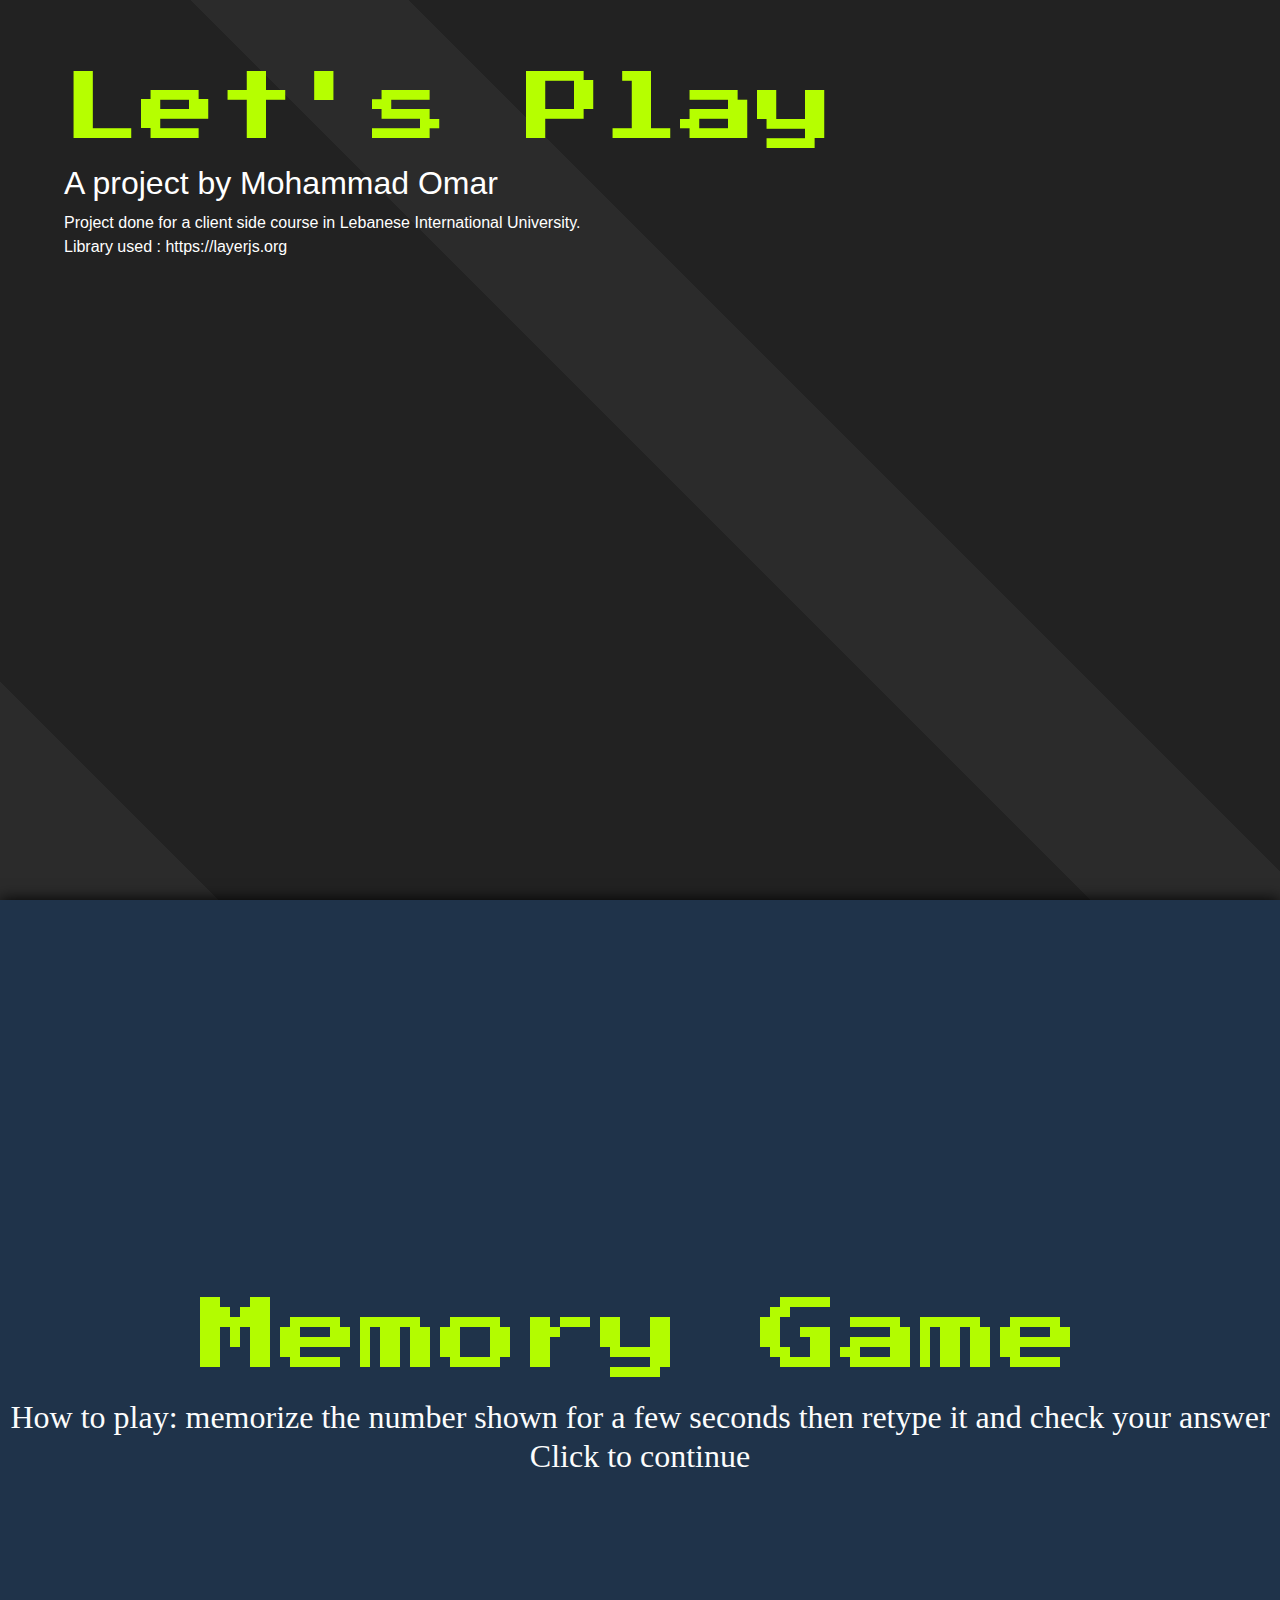
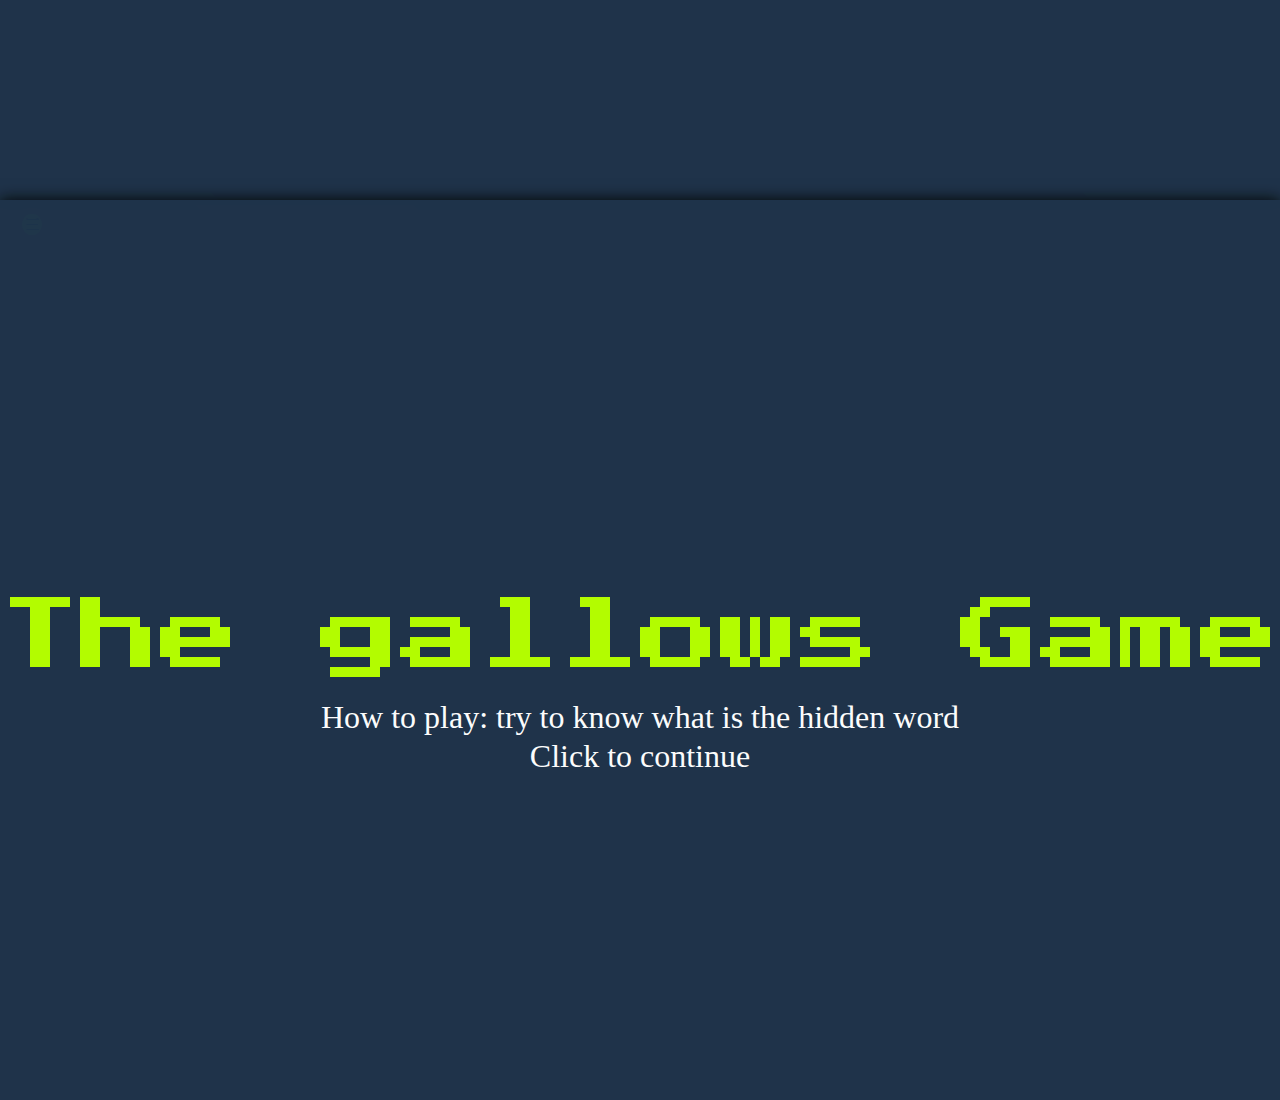
<file: index.html>
<html>

<head>
    <meta name="viewport" content="width=device-width, initial-scale=1.0">
    <meta name="description" content="zoomin interface">
    <link rel="stylesheet" href="https://stackpath.bootstrapcdn.com/bootstrap/4.3.1/css/bootstrap.min.css" integrity="sha384-ggOyR0iXCbMQv3Xipma34MD+dH/1fQ784/j6cY/iJTQUOhcWr7x9JvoRxT2MZw1T" crossorigin="anonymous">
    <link rel="stylesheet" type="text/css" href="style.css">
    <link href='https://fonts.googleapis.com/css?family=Allan' rel='stylesheet'>
    <link href="https://cdn.layerjs.org/libs/layerjs/layerjs-0.6.0.css" type="text/css" rel="stylesheet" />
    <link href='https://fonts.googleapis.com/css?family=Audiowide|Iceland|Monoton|Pacifico|Press+Start+2P|Vampiro+One'
        rel='stylesheet' type='text/css'>
    <title>Games</title>
</head>

<body lj-type="stage" class="cont">
    <div lj-type="layer" lj-default-frame="zoomout" lj-layout="canvas">
        <div lj-type="frame" id="zoomout" lj-fit-to="fixed">
            <h1><a>Let's Play</a></h1>
            <h2>A project by Mohammad Omar</h2>
            <p>
                Project done for a client side course in Lebanese International University.<br>
                Library used : https://layerjs.org
            </p>
        </div>
        <div lj-type="frame" id="zoomin" lj-fit-to="fixed" lj-scale="0.25">
            <div lj-type="stage" id="contentstage">
                <div lj-type="layer" id="contentlayer" lj-layout="canvas" lj-native-scroll="false">
                    <div lj-type="frame" id="frame1" lj-fit-to="responsive" lj-neighbors.r="frame2">
                        <a class="coverlink" href="#frame1;zoomin;minimenu.hamburger"></a>
                        <iframe width="100%" height="100%" frameborder="0" src="game.html"></iframe>
                    </div>
                    <div lj-type="frame" id="frame2" lj-fit-to="responsive" lj-neighbors.l="frame1">
                        <a class="coverlink" href="#frame2;zoomin;minimenu.hamburger"></a>
                        <iframe width="100%" height="100%" frameborder="0" src="game1.html"></iframe>
                    </div>
                </div>
            </div>
        </div>
    </div>
    <div lj-type="layer" id="minimenu" lj-default-frame="!none" lj-native-scroll="false">
        <a href="#zoomout;frame1;minimenu.!none;" lj-type="frame" id="hamburger" lj-start-position="top"
            lj-fit-to="fixed" lj-transition="down" onclick="relo()">
            &#x2630;
        </a>
    </div>
    <script src="https://cdn.layerjs.org/libs/layerjs/layerjs-0.6.0.min.js"></script>
    <script src="https://code.jquery.com/jquery-3.3.1.slim.min.js" integrity="sha384-q8i/X+965DzO0rT7abK41JStQIAqVgRVzpbzo5smXKp4YfRvH+8abtTE1Pi6jizo" crossorigin="anonymous"></script>
<script src="https://cdnjs.cloudflare.com/ajax/libs/popper.js/1.14.7/umd/popper.min.js" integrity="sha384-UO2eT0CpHqdSJQ6hJty5KVphtPhzWj9WO1clHTMGa3JDZwrnQq4sF86dIHNDz0W1" crossorigin="anonymous"></script>
<script src="https://stackpath.bootstrapcdn.com/bootstrap/4.3.1/js/bootstrap.min.js" integrity="sha384-JjSmVgyd0p3pXB1rRibZUAYoIIy6OrQ6VrjIEaFf/nJGzIxFDsf4x0xIM+B07jRM" crossorigin="anonymous"></script>
    <script>layerJS.init();
        function relo() {
            let frames = document.getElementsByTagName("iframe");
            frames[0].src = frames[0].src;
            frames[1].src = frames[1].src;
        }</script>
</body>

</html>
</file>
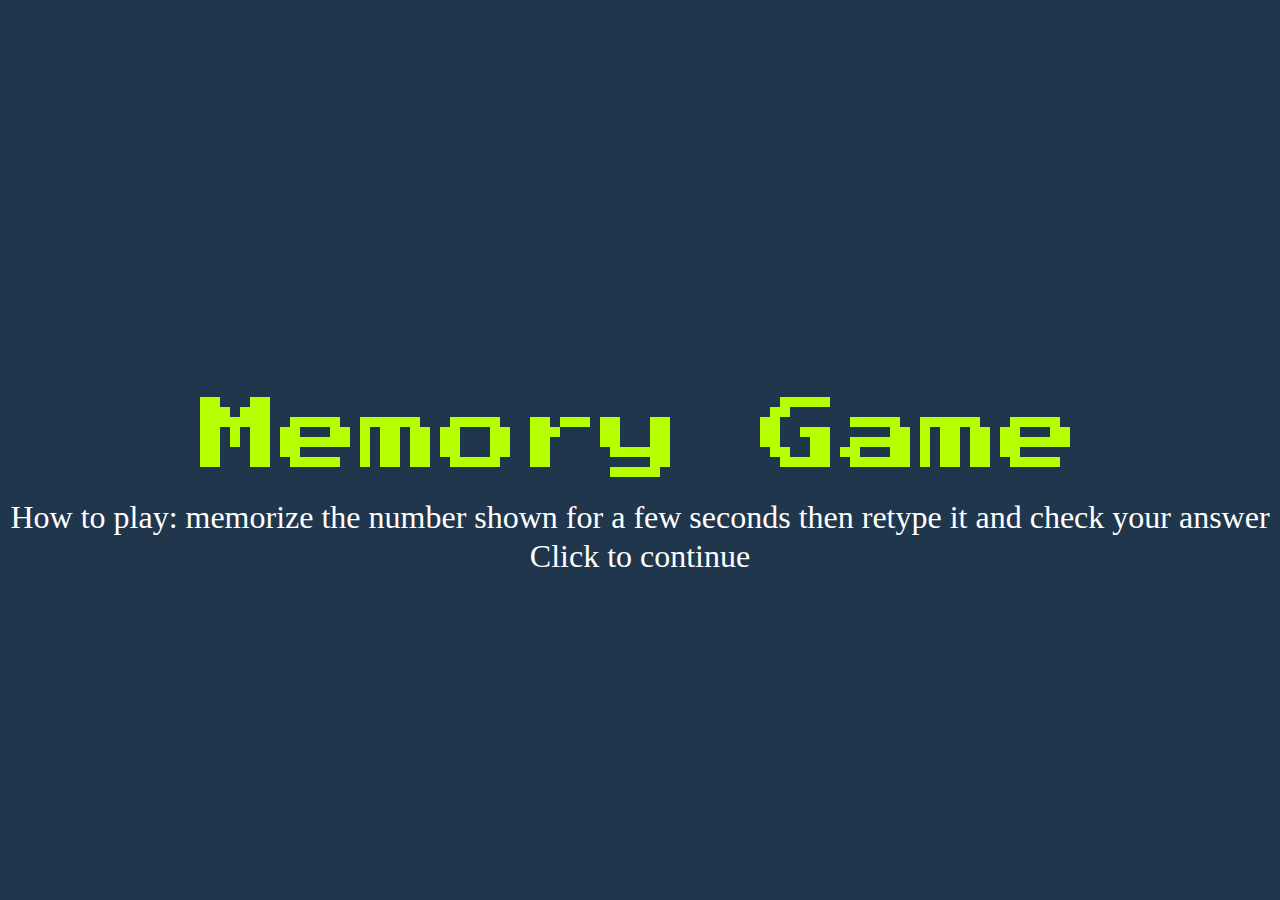
<file: game.html>
<!DOCTYPE html>
<html lang="en">
<head>
    <meta charset="UTF-8">
    <meta name="viewport" content="width=device-width, initial-scale=1.0">
    <meta http-equiv="X-UA-Compatible" content="ie=edge">
    <title>game</title>
    <link href='https://fonts.googleapis.com/css?family=Audiowide|Iceland|Monoton|Pacifico|Press+Start+2P|Vampiro+One'
        rel='stylesheet' type='text/css'>
        <link rel="stylesheet" href="https://stackpath.bootstrapcdn.com/bootstrap/4.3.1/css/bootstrap.min.css" integrity="sha384-ggOyR0iXCbMQv3Xipma34MD+dH/1fQ784/j6cY/iJTQUOhcWr7x9JvoRxT2MZw1T" crossorigin="anonymous">
    <link rel="stylesheet" type="text/css" href="style.css">
</head>
<body>
    <div class="start  text-center  align-items-center justify-content-center">
        <h1 onclick="start()"><a> Memory Game</a>
            <p>How to play: memorize the number shown for a few seconds then retype it and check your answer <br> Click
                to continue</p>
        </h1>
    </div>
    <div id="game">
        <div class="row w-50 bar">
            <p class="text-warning col-8 text-left">Level: <span id="level"></span></p>
            <p class="text-danger col-4 text-right">Wrong: <span id="wrong"></span>/3</p>
        </div>
        <h1 class="text-center text-danger" id="number"></h1>
        <form>
            <input type="number" placeholder="put the number" id="in" class="col-12 in  border-bottom" min="0" autofocus
                required>
            <button class="btn-success btn-lg h-100 col-12 mt-2" type="submit">Check</button>
            <button type="button" class="btn-danger btn-lg  mt-2 h-100 col-12" onclick="showTemp(1000)">Hint</button>
        </form>
    </div>
    <script src="script.js"></script>
    <script src="https://code.jquery.com/jquery-3.3.1.slim.min.js" integrity="sha384-q8i/X+965DzO0rT7abK41JStQIAqVgRVzpbzo5smXKp4YfRvH+8abtTE1Pi6jizo" crossorigin="anonymous"></script>
    <script src="https://cdnjs.cloudflare.com/ajax/libs/popper.js/1.14.7/umd/popper.min.js" integrity="sha384-UO2eT0CpHqdSJQ6hJty5KVphtPhzWj9WO1clHTMGa3JDZwrnQq4sF86dIHNDz0W1" crossorigin="anonymous"></script>
    <script src="https://stackpath.bootstrapcdn.com/bootstrap/4.3.1/js/bootstrap.min.js" integrity="sha384-JjSmVgyd0p3pXB1rRibZUAYoIIy6OrQ6VrjIEaFf/nJGzIxFDsf4x0xIM+B07jRM" crossorigin="anonymous"></script>
</body>
</html>
</file>
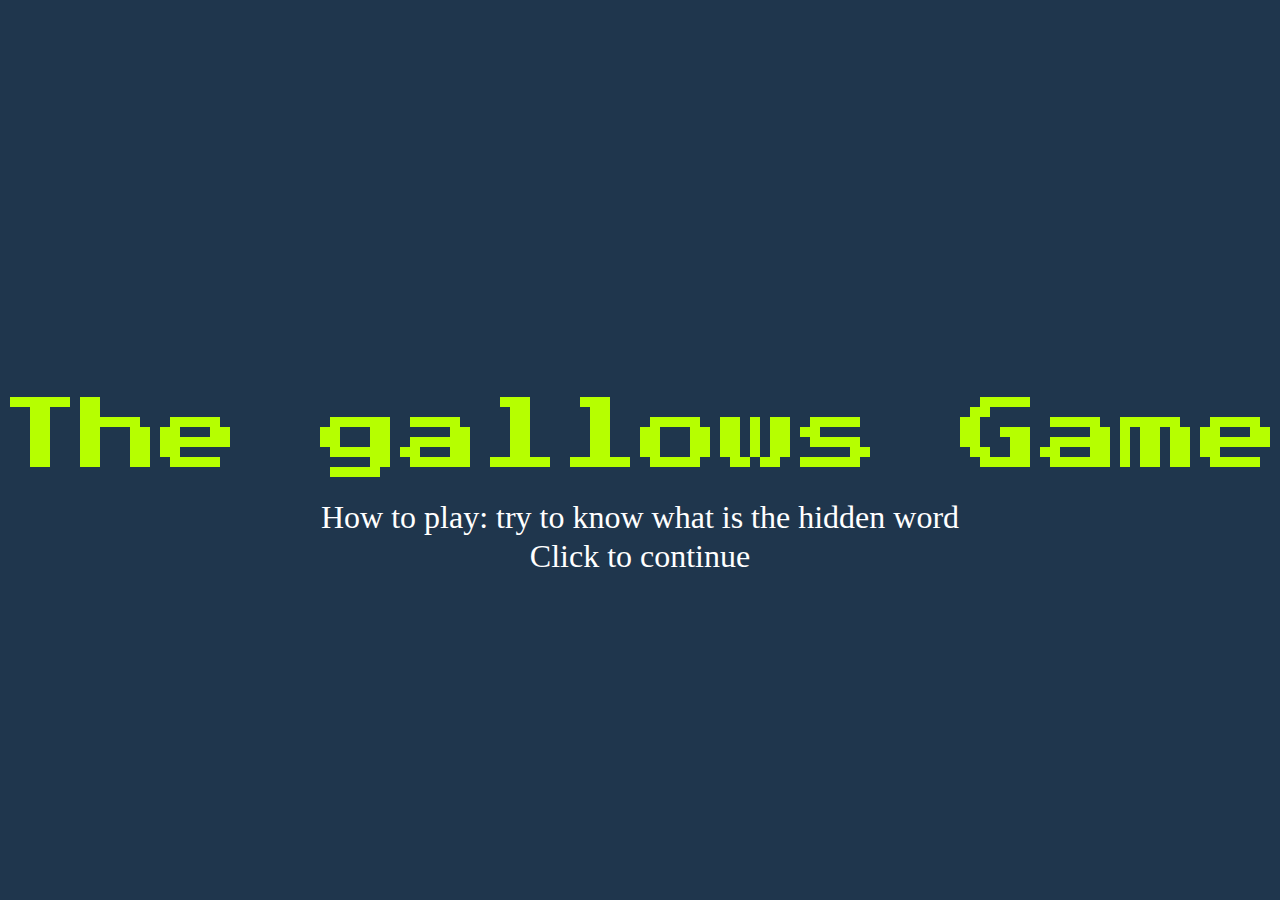
<file: game1.html>
<!DOCTYPE html>
<html lang="en">

<head>
    <meta charset="UTF-8">
    <meta name="viewport" content="width=device-width, initial-scale=1.0">
    <meta http-equiv="X-UA-Compatible" content="ie=edge">
    <title>game1</title>
    <link href='https://fonts.googleapis.com/css?family=Audiowide|Iceland|Monoton|Pacifico|Press+Start+2P|Vampiro+One'
          rel='stylesheet' type='text/css'>
          <link rel="stylesheet" href="https://stackpath.bootstrapcdn.com/bootstrap/4.3.1/css/bootstrap.min.css" integrity="sha384-ggOyR0iXCbMQv3Xipma34MD+dH/1fQ784/j6cY/iJTQUOhcWr7x9JvoRxT2MZw1T" crossorigin="anonymous">
    <link rel="stylesheet" type="text/css" href="style.css">
</head>

<body>

<div class="start  text-center  align-items-center justify-content-center">

    <h1 onclick="start()"><a> The gallows Game</a>
        <p>How to play: try to know what is the hidden word <br> Click to
            continue</p></h1>

</div>
<div id="game">
    <svg class="bar1" version="1.1" xmlns="http://www.w3.org/2000/svg" xmlns:xlink="http://www.w3.org/1999/xlink"
         preserveAspectRatio="xMidYMid meet" viewBox="0 0 640 640" >
        <defs>
            <path d="M500.87 378.12L500.87 97.42L151.98 100.38L156.92 378.12" id="epOUG4orR"></path>
            <path d="M330.87 101.37C359.8 106.81 354.86 112.89 316.05 119.62C302.05 122.05 358.98 139.68 333.84 140.91C327.99 141.19 323.53 141.3 320 141.24C291.42 140.82 341.43 130.15 339.01 121.78C336.88 114.4 325.6 106.27 305.17 97.42"
                  id="a3UEA8fydq"></path>
            <path d="M326.42 156.72L326.42 141.26L326.42 156.72Z" id="k2UbqAO5ab"></path>
            <path d="M353.6 181.92C353.6 195.83 341.43 207.13 326.42 207.13C311.42 207.13 299.24 195.83 299.24 181.92C299.24 168.01 311.42 156.72 326.42 156.72C341.43 156.72 353.6 168.01 353.6 181.92Z"
                  id="dldKpe0nw"></path>
            <path d="M339.4 207.13C344.92 207.13 349.4 211.61 349.4 217.13C349.4 233.31 349.4 271.87 349.4 288.06C349.4 293.58 344.92 298.06 339.4 298.06C332.56 298.06 322.02 298.06 315.17 298.06C309.65 298.06 305.17 293.58 305.17 288.06C305.17 271.87 305.17 233.31 305.17 217.13C305.17 211.61 309.65 207.13 315.17 207.13C322.02 207.13 332.56 207.13 339.4 207.13Z"
                  id="c2hGeFXXpY"></path>
            <path d="M387.7 217.01C391.8 217.01 395.12 220.33 395.12 224.42C395.12 226.03 395.12 223.45 395.12 225.06C395.12 229.16 391.8 232.48 387.7 232.48C379.3 232.48 361.51 232.48 353.11 232.48C349.02 232.48 345.7 229.16 345.7 225.06C345.7 223.45 345.7 226.03 345.7 224.42C345.7 220.33 349.02 217.01 353.11 217.01C361.51 217.01 379.3 217.01 387.7 217.01Z"
                  id="asDAhdbx5"></path>
            <path d="M337.64 330.56C336.49 330.56 335.56 329.63 335.56 328.48C335.56 320.67 335.56 299.29 335.56 291.47C335.56 290.32 336.49 289.4 337.64 289.4C339.99 289.4 344.97 289.4 347.33 289.4C348.47 289.4 349.4 290.32 349.4 291.47C349.4 299.29 349.4 320.67 349.4 328.48C349.4 329.63 348.47 330.56 347.33 330.56C344.97 330.56 339.99 330.56 337.64 330.56Z"
                  id="czxNu7bDL"></path>
            <path d="M301.83 217.01C305.93 217.01 309.24 220.33 309.24 224.42C309.24 226.03 309.24 223.45 309.24 225.06C309.24 229.16 305.93 232.48 301.83 232.48C293.43 232.48 275.64 232.48 267.24 232.48C263.14 232.48 259.83 229.16 259.83 225.06C259.83 223.45 259.83 226.03 259.83 224.42C259.83 220.33 263.14 217.01 267.24 217.01C275.64 217.01 293.43 217.01 301.83 217.01Z"
                  id="b3EGlNjPrx"></path>
            <path d="M308.24 330.56C307.09 330.56 306.16 329.63 306.16 328.48C306.16 320.67 306.16 299.29 306.16 291.47C306.16 290.32 307.09 289.4 308.24 289.4C310.59 289.4 315.57 289.4 317.92 289.4C319.07 289.4 320 290.32 320 291.47C320 299.29 320 320.67 320 328.48C320 329.63 319.07 330.56 317.92 330.56C315.57 330.56 310.59 330.56 308.24 330.56Z"
                  id="g8YoVgGgp"></path>
            <path d="M315.06 170.56L315.06 181.43" id="icfE6WPGa"></path>
            <path d="M330.87 170.56L330.87 181.43" id="c1sR6xgOmp"></path>
            <path d="M313.08 189.09L323.91 188.35L333.84 189.83L325.72 194.28" id="g2SDES8xmT"></path>
        </defs>
        <g>
            <g>
                <g>
                    <g>
                        <use xlink:href="#epOUG4orR" opacity="1" fill-opacity="0" stroke="#852847" stroke-width="6"
                             stroke-opacity="1"></use>
                    </g>
                </g>
                <g>
                    <g>
                        <use xlink:href="#a3UEA8fydq" opacity="1" fill-opacity="0" stroke="#852847" stroke-width="5"
                             stroke-opacity="1"></use>
                    </g>
                </g>
                <g>
                    <g>
                        <use   xlink:href="#k2UbqAO5ab" opacity="1" fill-opacity="0" stroke="#852847" stroke-width="2"
                             stroke-opacity="1"></use>
                    </g>
                </g>
                <g>
                    <use  id="1" xlink:href="#dldKpe0nw" opacity="1" fill="#776f6a" fill-opacity="1"></use>
                </g>
                <g>
                    <use id="2" xlink:href="#c2hGeFXXpY" opacity="1" fill="#6b6b6b" fill-opacity="1"></use>
                </g>
                <g>
                    <use id="3" xlink:href="#asDAhdbx5" opacity="1" fill="#66625e" fill-opacity="1"></use>
                </g>
                <g>
                    <use id="5" xlink:href="#czxNu7bDL" opacity="1" fill="#66625e" fill-opacity="1"></use>
                </g>
                <g>
                    <use id="4" xlink:href="#b3EGlNjPrx" opacity="1" fill="#66625e" fill-opacity="1"></use>
                </g>
                <g>
                    <use id="6" xlink:href="#g8YoVgGgp" opacity="1" fill="#66625e" fill-opacity="1"></use>
                </g>



            </g>
        </g>
    </svg>
        <h1 class="text-center text-danger" id="number1"></h1>
    <form >
        <input type="text" placeholder="enter a one char"  id="in" maxlength="1"  class="col-12 in  border-bottom" min="0" autofocus required>
        <button class="btn-success btn-lg h-100 col-12 mt-2" type="submit">Check</button>
        <button type="button" class="btn-danger btn-lg  mt-2 h-100 col-12" onclick="location.reload()">Restart</button>
    </form>
</div>
<script src="script1.js"></script>
<script src="https://code.jquery.com/jquery-3.3.1.slim.min.js" integrity="sha384-q8i/X+965DzO0rT7abK41JStQIAqVgRVzpbzo5smXKp4YfRvH+8abtTE1Pi6jizo" crossorigin="anonymous"></script>
<script src="https://cdnjs.cloudflare.com/ajax/libs/popper.js/1.14.7/umd/popper.min.js" integrity="sha384-UO2eT0CpHqdSJQ6hJty5KVphtPhzWj9WO1clHTMGa3JDZwrnQq4sF86dIHNDz0W1" crossorigin="anonymous"></script>
<script src="https://stackpath.bootstrapcdn.com/bootstrap/4.3.1/js/bootstrap.min.js" integrity="sha384-JjSmVgyd0p3pXB1rRibZUAYoIIy6OrQ6VrjIEaFf/nJGzIxFDsf4x0xIM+B07jRM" crossorigin="anonymous"></script>
</body>

</html>
</file>
<file: style.css>
*{box-sizing:border-box}.cont{background:#222 repeating-linear-gradient(45deg,#2b2b2b 0%,#2b2b2b 10%,#222222 0%,#222222 50%) 0 0;height:100vh;width:100vw}#zoomout h1,.start h1{color:#000;font-family:'Allan',serif;font-size:6rem}#zoomout h1 a{text-decoration:none;transition:all 0.5s;color:#B6FF00;font-family:"Press Start 2P",serif;font-size:.8em}#zoomout h1 a:hover{color:#fff;animation:neon4 0.5s ease-in-out infinite alternate}@-webkit-keyframes neon4{from{text-shadow:0 0 10px #fff,0 0 20px #fff,0 0 30px #fff,0 0 40px #B6FF00,0 0 70px #B6FF00,0 0 80px #B6FF00,0 0 100px #B6FF00,0 0 150px #B6FF00}to{text-shadow:0 0 5px #fff,0 0 10px #fff,0 0 15px #fff,0 0 20px #B6FF00,0 0 35px #B6FF00,0 0 40px #B6FF00,0 0 50px #B6FF00,0 0 75px #B6FF00}}[lj-type="stage"]{width:100%;height:100%;overflow:visible}#zoomout,#zoomin{width:100vw;height:100vh}#zoomout{padding:5vw;color:white}#zoomin{left:5vw;top:70vh}#contentlayer,#contentstage,#contentlayer>div{overflow:visible;opacity:.995}#contentlayer [lj-type="frame"]{background-color:white;box-shadow:0 0 15px 0 black}#frame2{left:120vw}.coverlink{position:absolute;z-index:1000;width:100%;height:100%;transition:all 0.5s}.coverlink:hover{background-color:greenyellow;opacity:.2}#zoomin.lj-active .coverlink{width:0;height:0}#hamburger{margin:25px;width:50px;height:50px;line-height:50px;border-radius:50%;background-color:greenyellow;color:black;font-weight:700;text-align:center;box-shadow:0 0 10px 0 gray}body{background-color:#1f364d;height:100vh;width:100vw}.start{display:table;color:greenyellow;height:100vh;width:100vw}.start h1{font-size:5rem;padding-top:5rem;display:table-cell;vertical-align:middle;color:#B6FF00}.start h1 a{text-decoration:none;transition:all 0.5s;color:#B6FF00;font-family:"Press Start 2P",serif}.start h1 a:hover{animation:neon4 1.5s ease-in-out infinite alternate-reverse}.start h1>p{color:white;font-size:2rem}.bar{position:absolute;top:20%;left:25%;font-size:2rem}.bar1{position:absolute;top:10%;height:75%}#number{position:absolute;left:45%;top:39%;font-size:6rem}#number1{position:absolute;top:30%;left:50%;font-size:5rem}form{position:absolute;left:39%;top:70%;width:20%;font-size:2rem;color:black}#in{opacity:.6}
</file>
